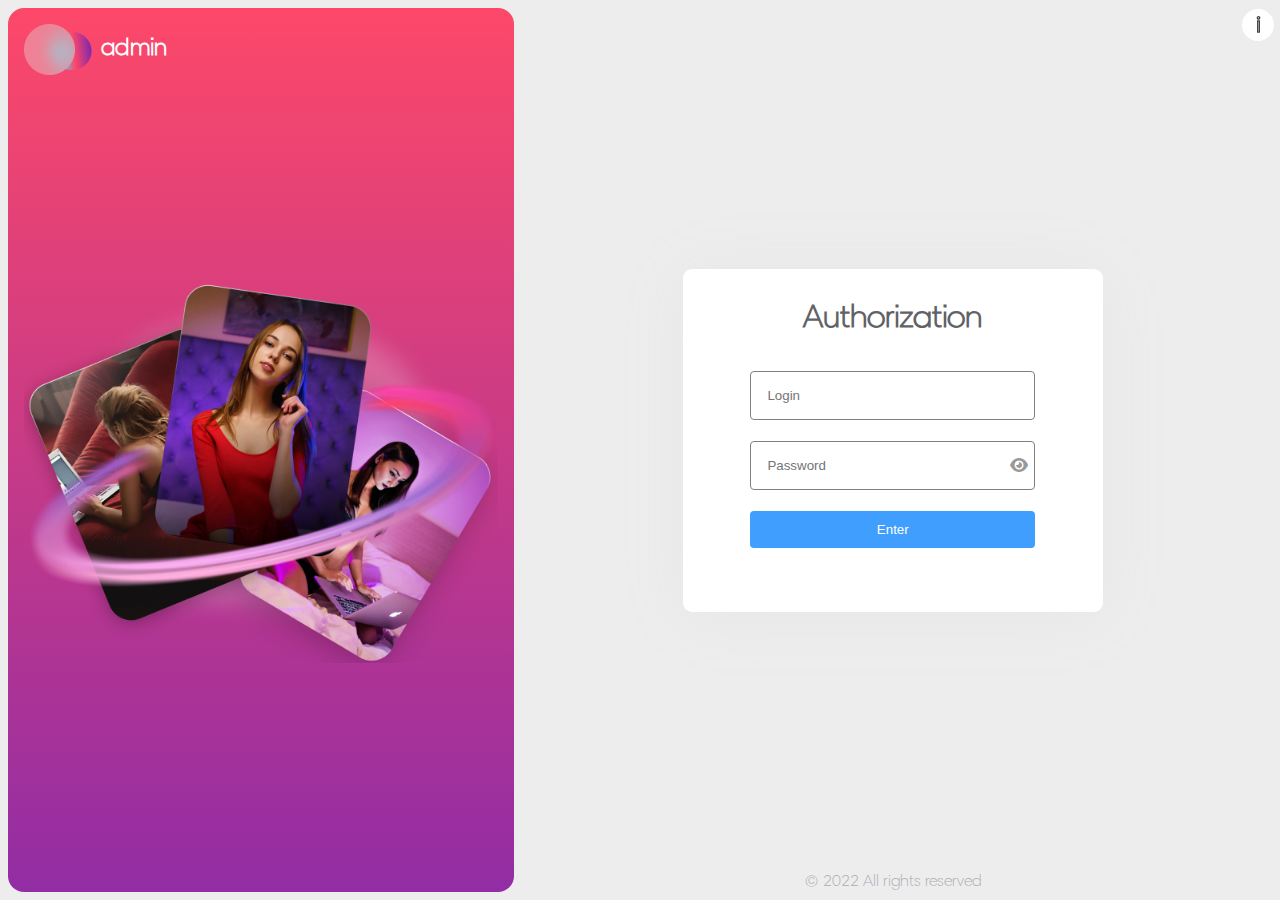
<file: index.html>
<!DOCTYPE html>
<html lang="en">

<head>
    <meta charset="UTF-8">
    <meta http-equiv="X-UA-Compatible" content="IE=edge">
    <meta name="viewport" content="width=device-width, initial-scale=1.0">
    <link rel="stylesheet" href="style.css">
    <link rel="stylesheet" href="https://cdnjs.cloudflare.com/ajax/libs/font-awesome/6.2.0/css/all.min.css">
    <title>login</title>
</head>

<body>

    <div class="login-page grid align-items-center">

        <!-- image-container-left-section  -->

        <div class="image-container">

            <div class="gradient-color-box flex align-items-start flex-direction-column">

                <div>
                    <div class="flex admin align-items-center">
                        <img src="./img/Group 517 (1).png" alt=""><span class="bold">admin</span>
                    </div>
                </div>

                <div class="gradient-color-box-image">
                    <img src="./img/Group 567.png" alt="img-logo">
                </div>
                
            </div>
        </div>


        <!-- login-container-right-section -->

        <div class="login-container flex align-items-center flex-direction-column">

            <div class="i-info flex">
                <div class="i-info-width">
                    <svg>
                        <use href="#svg-info-circle"></use>
                    </svg>
                </div>
            </div>


            <div class="login-box flex align-items-center flex-direction-column">
                <h1>Authorization</h1>
                <div class="login-box-content flex  align-items-center flex-direction-column">
                    <input type="text" placeholder="Login">

                    <div class="password"><input type="password" placeholder="Password">
                        <div><i class="fa-solid fa-eye"></i></div>
                    </div>
                    <a href="table.html"><button class="button">Enter</button></a>
                </div>
            </div>


            <div class="copy-rights flex">
                <span> © 2022 All rights reserved</span>
            </div>


        </div>
    </div>







    <!-- ----------svgs----- -->
    <div hidden>
        <svg id="svg-info-circle" xmlns="http://www.w3.org/2000/svg" viewBox="0 0 25 25" fill="">
            <circle cx="12.5" cy="12.5" r="12.5" stroke="none" fill="" />
            <path 
                d="M12.2273 18V9.27273H13.5682V18H12.2273ZM12.9091 7.81818C12.6477 7.81818 12.4223 7.72917 12.233 7.55114C12.0473 7.37311 11.9545 7.15909 11.9545 6.90909C11.9545 6.65909 12.0473 6.44508 12.233 6.26705C12.4223 6.08902 12.6477 6 12.9091 6C13.1705 6 13.3939 6.08902 13.5795 6.26705C13.7689 6.44508 13.8636 6.65909 13.8636 6.90909C13.8636 7.15909 13.7689 7.37311 13.5795 7.55114C13.3939 7.72917 13.1705 7.81818 12.9091 7.81818Z"
                fill="" stroke="" />
        </svg>
    </div>

</body>

</html>
</file>
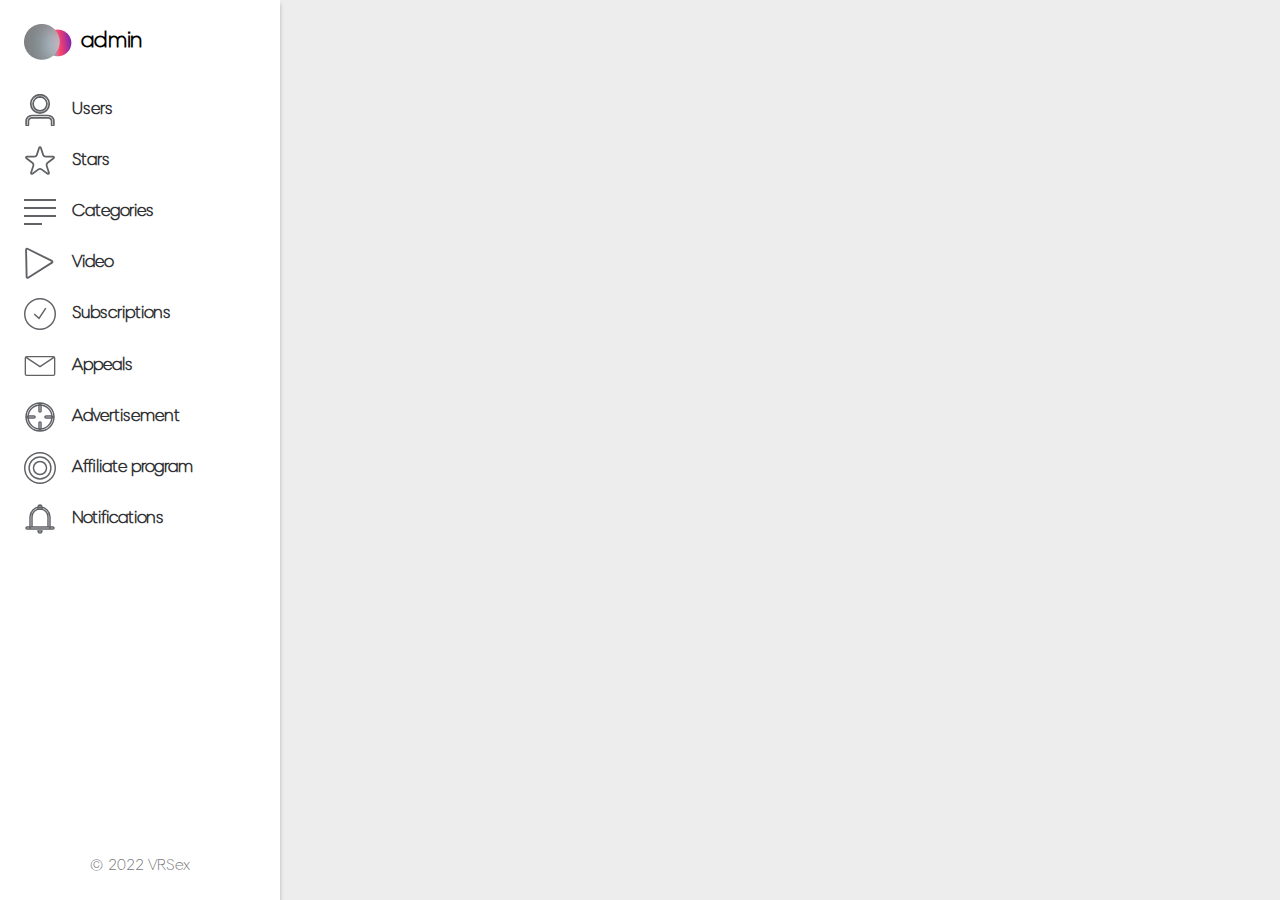
<file: table.html>
<!DOCTYPE html>
<html lang="en">

<head>
    <meta charset="UTF-8">
    <meta http-equiv="X-UA-Compatible" content="IE=edge">
    <meta name="viewport" content="width=device-width, initial-scale=1.0">
    <link rel="stylesheet" href="style.css">
    <title>Document</title>
    <!-- <meta name="color-scheme" content="dark light"> -->
</head>

<body>
    <!-- side-bar-section  -->

    <div class="side-bar flex flex-direction-column ">

        <div class="flex side-bar-logo-img align-items-center">
            <img src="table imges/side-bar-logo.png" alt="logo img"><span class="bold">admin</span>
        </div>

        <div>
            <ul>
                <li>
                    <div class="list-images">
                        <svg>
                            <use xlink:href="#user"></use>
                        </svg>
                    </div> Users
                </li>
                <li>
                    <div class="list-images">
                        <svg>
                            <use href="#star"></use>
                        </svg>
                    </div> Stars
                </li>
                <li>
                    <div class="list-images">
                        <svg>
                            <use href="#categories"></use>
                        </svg>
                    </div> Categories
                </li>
                <li>
                    <div class="list-images">
                        <svg>
                            <use href="#videos"></use>
                        </svg>
                    </div> Video
                </li>
                <li>
                    <div class="list-images">
                        <svg>
                            <use href="#subscriptions"></use>
                        </svg>
                    </div> Subscriptions
                </li>
                <li>
                    <div class="list-images">
                        <svg>
                            <use href="#appeals"></use>
                        </svg>
                    </div> Appeals
                </li>
                <li>
                    <div class="list-images">
                        <svg>
                            <use href="#advertisement"></use>
                        </svg>
                    </div> Advertisement
                </li>
                <li>
                    <div class="list-images">
                        <svg>
                            <use href="#affiliate-program"></use>
                        </svg>
                    </div> Affiliate program
                </li>
                <li>
                    <div class="list-images">
                        <svg>
                            <use href="#notifications"></use>
                        </svg>
                    </div> Notifications
                </li>
            </ul>
        </div>

        <div class="side-bar-copy-right flex align-items-center flex-direction-column">
            <span>© 2022 VRSex</span>
        </div>

    </div>

  
       
     
       
      
    
                                                       

    <!-- svgs-section  -->
    <div hidden>
        <!-- user.svg  --> 
        <svg id="user" xmlns="http://www.w3.org/2000/svg" viewBox="0 0 18 19" fill=""  stroke="">
            <path
                d="M9 10C10.1747 9.97112 11.1487 9.57008 11.9219 8.79688C12.6951 8.02367 13.0961 7.04971 13.125 5.875C13.0961 4.70029 12.6951 3.72633 11.9219 2.95312C11.1487 2.17992 10.1747 1.77887 9 1.75C7.82529 1.77887 6.85133 2.17992 6.07812 2.95312C5.30492 3.72633 4.90387 4.70029 4.875 5.875C4.90387 7.04971 5.30492 8.02367 6.07812 8.79688C6.85133 9.57008 7.82529 9.97112 9 10ZM9 11.375C7.43892 11.3319 6.14275 10.7948 5.1115 9.7635C4.08025 8.73225 3.54308 7.43608 3.5 5.875C3.54308 4.31392 4.08025 3.01775 5.1115 1.9865C6.14275 0.95525 7.43892 0.418083 9 0.375C10.5611 0.418083 11.8573 0.95525 12.8885 1.9865C13.9198 3.01775 14.4569 4.31392 14.5 5.875C14.4569 7.43608 13.9198 8.73225 12.8885 9.7635C11.8573 10.7948 10.5611 11.3319 9 11.375ZM15.875 18.25V16.1875C15.8608 15.6004 15.6603 15.1134 15.2734 14.7266C14.8866 14.3397 14.3996 14.1392 13.8125 14.125H4.1875C3.60037 14.1392 3.1134 14.3397 2.72656 14.7266C2.33973 15.1134 2.13921 15.6004 2.125 16.1875V18.25C2.125 18.4508 2.0606 18.6155 1.93181 18.7443C1.80302 18.8731 1.63825 18.9375 1.4375 18.9375C1.23675 18.9375 1.07198 18.8731 0.943188 18.7443C0.814396 18.6155 0.75 18.4508 0.75 18.25V16.1875C0.778875 15.2135 1.11552 14.4044 1.75994 13.7599C2.40435 13.1155 3.21354 12.7789 4.1875 12.75H13.8125C14.7865 12.7789 15.5956 13.1155 16.2401 13.7599C16.8845 14.4044 17.2211 15.2135 17.25 16.1875V18.25C17.25 18.4508 17.1856 18.6155 17.0568 18.7443C16.928 18.8731 16.7633 18.9375 16.5625 18.9375C16.3617 18.9375 16.197 18.8731 16.0682 18.7443C15.9394 18.6155 15.875 18.4508 15.875 18.25Z"
                 fill="" stroke="" />
        </svg>
        <!-- star.svg  --> 
        <svg id="star" xmlns="http://www.w3.org/2000/svg" viewBox="0 0 18 17" fill="">
            <path  class="side-bar-svgs"
                d="M8.52447 1.08156C8.67415 0.620905 9.32585 0.620901 9.47553 1.08156L10.7696 5.06434C10.9704 5.68237 11.5464 6.10081 12.1962 6.10081H16.3839C16.8683 6.10081 17.0697 6.72062 16.6778 7.00532L13.2899 9.46681C12.7641 9.84878 12.5442 10.5258 12.745 11.1439L14.0391 15.1266C14.1887 15.5873 13.6615 15.9704 13.2696 15.6857L9.88168 13.2242C9.35595 12.8422 8.64405 12.8422 8.11832 13.2242L4.73037 15.6857C4.33851 15.9704 3.81127 15.5873 3.96095 15.1266L5.25503 11.1439C5.45584 10.5258 5.23585 9.84878 4.71012 9.46681L1.32217 7.00532C0.930313 6.72062 1.1317 6.10081 1.61606 6.10081H5.8038C6.45364 6.10081 7.02958 5.68237 7.23039 5.06434L8.52447 1.08156Z"
                stroke="" />
        </svg>
        <!-- categories.svg  -->
        <svg id="categories" xmlns="http://www.w3.org/2000/svg" viewBox="0 0 16 13" fill="">
            <line class="side-bar-svgs" y1="4.5" x2="16" y2="4.5" stroke="" />
            <line class="side-bar-svgs" y1="0.5" x2="16" y2="0.5" stroke="" />
            <line class="side-bar-svgs" y1="8.5" x2="16" y2="8.5" stroke="" />
            <line class="side-bar-svgs" y1="12.5" x2="9" y2="12.5" stroke="" />
        </svg>
        <!-- videos.svg  -->
        <svg id="videos" xmlns="http://www.w3.org/2000/svg" viewBox="0 0 16 17" fill="">
            <path class="side-bar-svgs"
                d="M0.601403 1.38599C0.593645 1.01017 0.987806 0.760508 1.32426 0.928131L14.3328 7.40906C14.6814 7.58272 14.7064 8.07061 14.3774 8.279L1.6688 16.3286C1.3398 16.537 0.909397 16.3059 0.90136 15.9165L0.601403 1.38599Z"
                stroke="" />
        </svg>
        <!-- subscriptions.svg  -->
        <svg id="subscriptions" xmlns="http://www.w3.org/2000/svg" viewBox="0 0 22 22" fill="">
            <circle class="side-bar-svgs" cx="11" cy="11" r="10.5" stroke="" />
            <path class="side-bar-svgs" d="M7 11L10.2941 14L15 7" stroke="" />
        </svg>
        <!-- appeals.svg  -->
        <svg id="appeals" xmlns="http://www.w3.org/2000/svg" viewBox="0 0 24 16" fill="">
            <path class="side-bar-svgs"
                d="M1.55 1.5L12 8.5L22.45 1.5M2.1 15H21.9C22.5075 15 23 14.5523 23 14V2C23 1.44772 22.5075 1 21.9 1H2.1C1.49249 1 1 1.44772 1 2V14C1 14.5523 1.49249 15 2.1 15Z"
                stroke="" />
        </svg>
        <!-- advertisement.svg  -->
        <svg id="advertisement" xmlns="http://www.w3.org/2000/svg" viewBox="0 0 22 22" fill="">
            <path class="side-bar-svgs"
                d="M11 19.25C13.3348 19.1927 15.279 18.387 16.8327 16.8327C18.3865 15.2785 19.1922 13.3343 19.25 11C19.1927 8.66525 18.387 6.721 16.8327 5.16725C15.2785 3.6135 13.3343 2.80775 11 2.75C8.66525 2.80729 6.721 3.61304 5.16725 5.16725C3.6135 6.72146 2.80775 8.66571 2.75 11C2.80729 13.3348 3.61304 15.279 5.16725 16.8327C6.72146 18.3865 8.66571 19.1922 11 19.25ZM11 20.625C8.27842 20.5535 6.01173 19.6119 4.19994 17.8001C2.38815 15.9883 1.4465 13.7216 1.375 11C1.4465 8.27842 2.38815 6.01173 4.19994 4.19994C6.01173 2.38815 8.27842 1.4465 11 1.375C13.7216 1.4465 15.9883 2.38815 17.8001 4.19994C19.6119 6.01173 20.5535 8.27842 20.625 11C20.5535 13.7216 19.6119 15.9883 17.8001 17.8001C15.9883 19.6119 13.7216 20.5535 11 20.625ZM11 2.0625C11.2008 2.0625 11.3655 2.1269 11.4943 2.25569C11.6231 2.38448 11.6875 2.54925 11.6875 2.75V6.875C11.6875 7.07575 11.6231 7.24052 11.4943 7.36931C11.3655 7.4981 11.2008 7.5625 11 7.5625C10.7992 7.5625 10.6345 7.4981 10.5057 7.36931C10.3769 7.24052 10.3125 7.07575 10.3125 6.875V2.75C10.3125 2.54925 10.3769 2.38448 10.5057 2.25569C10.6345 2.1269 10.7992 2.0625 11 2.0625ZM11 14.4375C11.2008 14.4375 11.3655 14.5019 11.4943 14.6307C11.6231 14.7595 11.6875 14.9242 11.6875 15.125V19.25C11.6875 19.4508 11.6231 19.6155 11.4943 19.7443C11.3655 19.8731 11.2008 19.9375 11 19.9375C10.7992 19.9375 10.6345 19.8731 10.5057 19.7443C10.3769 19.6155 10.3125 19.4508 10.3125 19.25V15.125C10.3125 14.9242 10.3769 14.7595 10.5057 14.6307C10.6345 14.5019 10.7992 14.4375 11 14.4375ZM2.0625 11C2.0625 10.7992 2.1269 10.6345 2.25569 10.5057C2.38448 10.3769 2.54925 10.3125 2.75 10.3125H6.875C7.07575 10.3125 7.24052 10.3769 7.36931 10.5057C7.4981 10.6345 7.5625 10.7992 7.5625 11C7.5625 11.2008 7.4981 11.3655 7.36931 11.4943C7.24052 11.6231 7.07575 11.6875 6.875 11.6875H2.75C2.54925 11.6875 2.38448 11.6231 2.25569 11.4943C2.1269 11.3655 2.0625 11.2008 2.0625 11ZM14.4375 11C14.4375 10.7992 14.5019 10.6345 14.6307 10.5057C14.7595 10.3769 14.9242 10.3125 15.125 10.3125H19.25C19.4508 10.3125 19.6155 10.3769 19.7443 10.5057C19.8731 10.6345 19.9375 10.7992 19.9375 11C19.9375 11.2008 19.8731 11.3655 19.7443 11.4943C19.6155 11.6231 19.4508 11.6875 19.25 11.6875H15.125C14.9242 11.6875 14.7595 11.6231 14.6307 11.4943C14.5019 11.3655 14.4375 11.2008 14.4375 11Z"
                fill="" />
        </svg>
        <!-- affiliate-program.svg  -->
        <svg id="affiliate-program" xmlns="http://www.w3.org/2000/svg" viewBox="0 0 22 22" fill="">
            <circle class="side-bar-svgs" cx="11" cy="11" r="10.5" stroke="" />
            <circle class="side-bar-svgs" cx="11" cy="11" r="7.5" stroke="" />
            <circle class="side-bar-svgs" cx="11" cy="11" r="4.5" stroke="" />
        </svg>
        <!-- notifications.svg  -->
        <svg id="notifications" xmlns="http://www.w3.org/2000/svg" viewBox="0 0 22 22" fill="">
            <path class="side-bar-svgs"
                d="M11 1.375C11.3868 1.38921 11.709 1.52533 11.9666 1.78338C12.2242 2.04142 12.3603 2.36362 12.375 2.75V4.125H9.625V2.75C9.63921 2.36317 9.77533 2.04096 10.0334 1.78338C10.2914 1.52579 10.6136 1.38967 11 1.375ZM5.5 16.5H16.5V9.625C16.4569 8.06392 15.9198 6.76775 14.8885 5.7365C13.8573 4.70525 12.5611 4.16808 11 4.125C9.43892 4.16808 8.14275 4.70525 7.1115 5.7365C6.08025 6.76775 5.54308 8.06392 5.5 9.625V16.5ZM11 2.75C12.9479 2.79308 14.57 3.46271 15.8661 4.75887C17.1623 6.05504 17.8319 7.67708 17.875 9.625V17.875H4.125V9.625C4.16808 7.67708 4.83771 6.05504 6.13387 4.75887C7.43004 3.46271 9.05208 2.79308 11 2.75ZM2.0625 16.5H19.9375C20.3958 16.5 20.625 16.7292 20.625 17.1875C20.625 17.6458 20.3958 17.875 19.9375 17.875H2.0625C1.60417 17.875 1.375 17.6458 1.375 17.1875C1.375 16.7292 1.60417 16.5 2.0625 16.5ZM9.625 19.25H12.375C12.3608 19.6368 12.2247 19.959 11.9666 20.2166C11.7086 20.4742 11.3864 20.6032 11 20.6037C10.6136 20.6041 10.2914 20.4751 10.0334 20.2166C9.77533 19.9581 9.63921 19.6359 9.625 19.25Z"
                fill="" />
        </svg>
    </div>


</body>

</html>
</file>
<file: style.css>
* {
  margin: 0;
  padding: 0;
  box-sizing: border-box;
}
@font-face {
  font-family: 'harmonia';
  src: url(/font/HarmoniaSansProCyr-Light.ttf);
}
body {
  font-family: 'harmonia';
  background-color: var(--body-bg-color);
}
img {
  width: 100%;
}
svg {
  width: 100%;
  max-height: 100%;
}
a{
  text-decoration: none;
}
:root {
  --body-bg-color: #121212d8;
  --i-info-fill: rgba(69, 70, 74, 1);
  --i-info-stroke:#fFf;
  --login-box-bg-color: rgba(69, 70, 74, 1);
  --login-box-shadow: 0px 4px 69px #222325;
  --login-box-input-border: 1px solid gray;
  --font-color: #fff;
  --buttons: rgba(64, 158, 255, 1);
  --gradient: linear-gradient(to bottom, #fd4869, #922da4);
  --side-bar-bg-color: #2b2c2f;
  --side-bar-font-color: rgba(118, 120, 124, 1);
  --side-bar-box-shadow: 0px 4px 4px rgba(0, 0, 0, 0.25);
  --side-bar-logo-text: #fff;
  --side-bar-svg-hover-color:#Fff;
  --side-bar-li-hover-color:#fff;
  --side-bar-li-hover-bg-color:rgba(0, 0, 0, 0.403);
}
@media screen and (prefers-color-scheme: light) {
  :root {
    --body-bg-color: #d1d1d163;
    --i-info-fill: #fff;
    --i-info-stroke: rgba(69, 70, 74, 1);
    --login-box-bg-color: #fff;
    --login-box-shadow: 0px 4px 69px #e6e6e6;
    --font-color: #606266;
    --side-bar-bg-color: #fff;
    --side-bar-font-color: rgba(48, 49, 51, 1);
    --side-bar-box-shadow: 0px 4px 4px rgba(0, 0, 0, 0.25);
    --side-bar-logo-text: rgb(0, 0, 0);
    --side-bar-svg-hover-color:rgba(64, 158, 255, 1);
    --side-bar-li-hover-color:rgba(64, 158, 255, 1);
    --side-bar-li-hover-bg-color:#FFF;
  }
}
/* ---utility classes--- */

.flex {
  display: flex;
}
.grid {
  display: grid;
}
.align-items-center {
  align-items: center;
}
.align-items-start {
  align-items: flex-start;
}
.justify-content-center {
  justify-content: center;
}
.justify-content-flex-end {
  justify-content: flex-end;
}
.flex-direction-column {
  flex-direction: column;
}
.bold {
  font-weight: bold;
}
/* ---utility classes-End--- */

/*-------index-html-login-page-css--------*/

.login-page {
  min-height: 100vh;
  padding: 0.5rem;
  grid-template-columns: 1fr 1.5fr;
}
.gradient-color-box {
  background: var(--gradient);
  width: 100%;
  min-height: 100%;
  border-radius: 1rem;
  padding: 1rem;
}
.image-container {
  width: 100%;
  height: 100%;
}
.image-container .gradient-color-box-image {
  width: 100%;
  margin: auto;
}
.gradient-color-box .admin span {
  color: #fff;
  margin-left: 0.5rem;
  font-size: 1.5rem;
}
.login-container {
  height: 100%;
}
#svg-circle path {
  fill: var(--svg-circle-dark);
}
.login-box-content {
  width: 100%;
}
.login-container .login-box {
  background-color: var(--login-box-bg-color);
  box-shadow: var(--login-box-shadow);
  width: 55%;
  min-width: 420px;
  max-width: 560px;
  border-radius: 9px;
  padding: 2rem 2rem 4rem 2rem;
  margin: auto;
}
.login-container .login-box h1 {
  color: var(--font-color);
  margin-bottom: 0.7rem;
}
.login-container .login-box input {
  border: var(--login-box-input-border);
  width: 80%;
  margin-top: 1.3rem;
  padding: 1rem;
  border-radius: 4px;
}
.login-container .login-box .password {
  text-align: center;
  position: relative;
  width: 100%;
}
.login-container .login-box .password .fa-eye {
  position: absolute;
  right: 12%;
  top: 53%;
  color: rgba(4, 4, 4, 0.422);
  cursor: pointer;
}
.login-container .login-box  button {
  background-color: var(--buttons);
  border: none;
  border-radius: 4px;
  color: #fff;
  padding: 0.7rem;
  width: 80%;
  margin-top: 1.3rem;
}
.login-container .login-box a{
  width: 100%;
  text-align: center;
}
.login-container .login-box button:hover {
  background-color: rgba(64, 160, 255, 0.862);
  cursor: pointer;
}
.login-container .i-info {
  position: absolute;
  top: 1%;
  right: 0.5%;
  cursor: pointer;
}
.login-container .i-info-width {
  width: 2rem;
  max-height: 2rem;
}
.i-info-width svg {
  fill: var(--i-info-fill);
  stroke: var(--i-info-stroke);
}
.copy-rights span {
  color: rgba(168, 171, 178, 1);
}
/*-------index-html-login-page-css-End--------*/

/*-----------table-page-css----- */

/*-------------- side-bar --------- */
.side-bar {
  background-color: var(--side-bar-bg-color);
  color: var(--side-bar-font-color);
  max-width: 400px;
  box-shadow: var(--side-bar-box-shadow);
  padding: 1.5rem 0rem;
  width: 20%;
  height: 100vh;
  overflow: auto;
  min-width: 280px;
}
.side-bar .side-bar-logo-img {
  width: 9.5rem;
  padding: 0rem 1.5rem;
  margin-bottom: 1.5rem;
}
.side-bar .side-bar-logo-img span {
  color: var(--side-bar-logo-text);
  font-weight: bolder;
  font-size: 1.4rem;
  margin-left: 0.5rem;
}
.side-bar .list-images {
  width: 2rem;
  max-height: 2rem;
  margin-right: 1rem;
  display: flex;
}
.side-bar ul {
  list-style: none;
}
.side-bar ul li {
  font-size: 1.1rem;
  font-weight: 600;
  padding: 0.6rem 1.5rem;
  display: flex;
  align-items: center;
  cursor: pointer;
}
.side-bar ul li:hover {
  background-color: var(--side-bar-li-hover-bg-color);
}
.side-bar ul li .list-images svg {
  stroke: #606266;
  fill: none;
}
.side-bar ul li:hover svg {
  stroke: var(--side-bar-svg-hover-color);
}
.side-bar ul li:hover {
  color: var(--side-bar-li-hover-color);
}
.side-bar-copy-right {
  margin-top: auto;
  color: rgba(118, 120, 124, 1);
}
</file>
